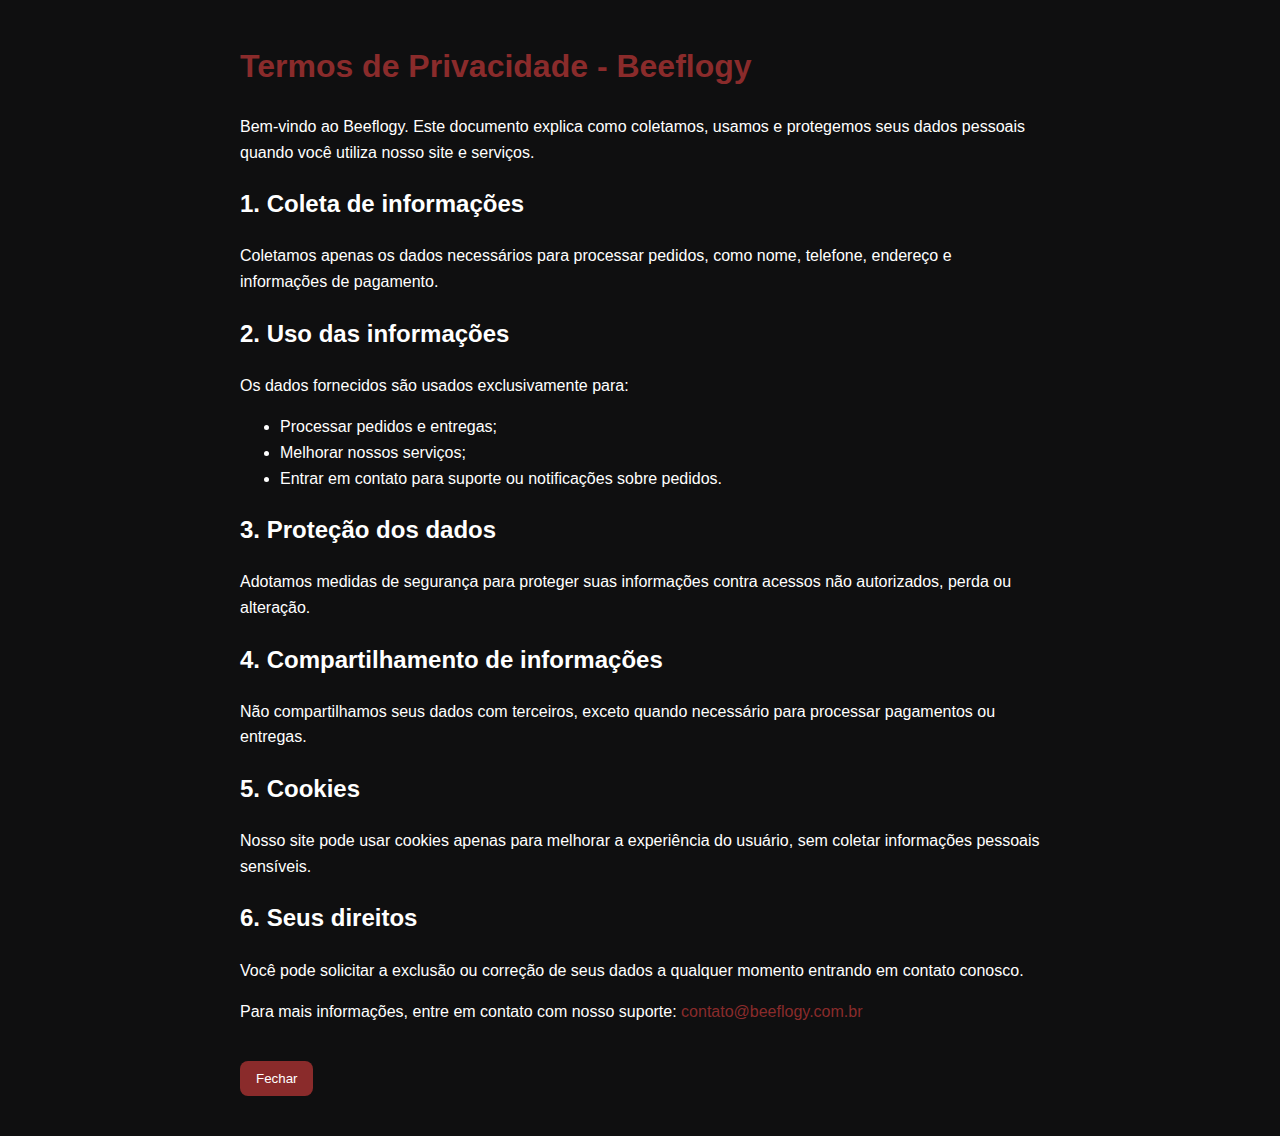
<file: privacidade.html>
<!DOCTYPE html>
<html lang="pt-BR">
<head>
<meta charset="UTF-8">
<meta name="viewport" content="width=device-width, initial-scale=1.0">
<title>Termos de Privacidade - Beeflogy</title>
<style>
body {
  font-family: Arial, sans-serif;
  background:#0f0f10;
  color:#fff;
  margin:0;
  padding:20px;
}
a { color:#8a2b2b; text-decoration:none; }
a:hover { text-decoration:underline; }
h1 { color:#8a2b2b; }
section { max-width:800px; margin:20px auto; line-height:1.6; }
button { padding:10px 16px; border:none; border-radius:8px; background:#8a2b2b; color:#fff; cursor:pointer; margin-top:20px; }
button:hover { background:#b33a3a; }
</style>
</head>
<body>

<section>
  <h1>Termos de Privacidade - Beeflogy</h1>
  <p>Bem-vindo ao Beeflogy. Este documento explica como coletamos, usamos e protegemos seus dados pessoais quando você utiliza nosso site e serviços.</p>
  
  <h2>1. Coleta de informações</h2>
  <p>Coletamos apenas os dados necessários para processar pedidos, como nome, telefone, endereço e informações de pagamento.</p>
  
  <h2>2. Uso das informações</h2>
  <p>Os dados fornecidos são usados exclusivamente para:</p>
  <ul>
    <li>Processar pedidos e entregas;</li>
    <li>Melhorar nossos serviços;</li>
    <li>Entrar em contato para suporte ou notificações sobre pedidos.</li>
  </ul>
  
  <h2>3. Proteção dos dados</h2>
  <p>Adotamos medidas de segurança para proteger suas informações contra acessos não autorizados, perda ou alteração.</p>
  
  <h2>4. Compartilhamento de informações</h2>
  <p>Não compartilhamos seus dados com terceiros, exceto quando necessário para processar pagamentos ou entregas.</p>
  
  <h2>5. Cookies</h2>
  <p>Nosso site pode usar cookies apenas para melhorar a experiência do usuário, sem coletar informações pessoais sensíveis.</p>
  
  <h2>6. Seus direitos</h2>
  <p>Você pode solicitar a exclusão ou correção de seus dados a qualquer momento entrando em contato conosco.</p>
  
  <p>Para mais informações, entre em contato com nosso suporte: <a href="mailto:contato@beeflogy.com.br">contato@beeflogy.com.br</a></p>
  
  <button onclick="window.close()">Fechar</button>
</section>

</body>
</html>
</file>
